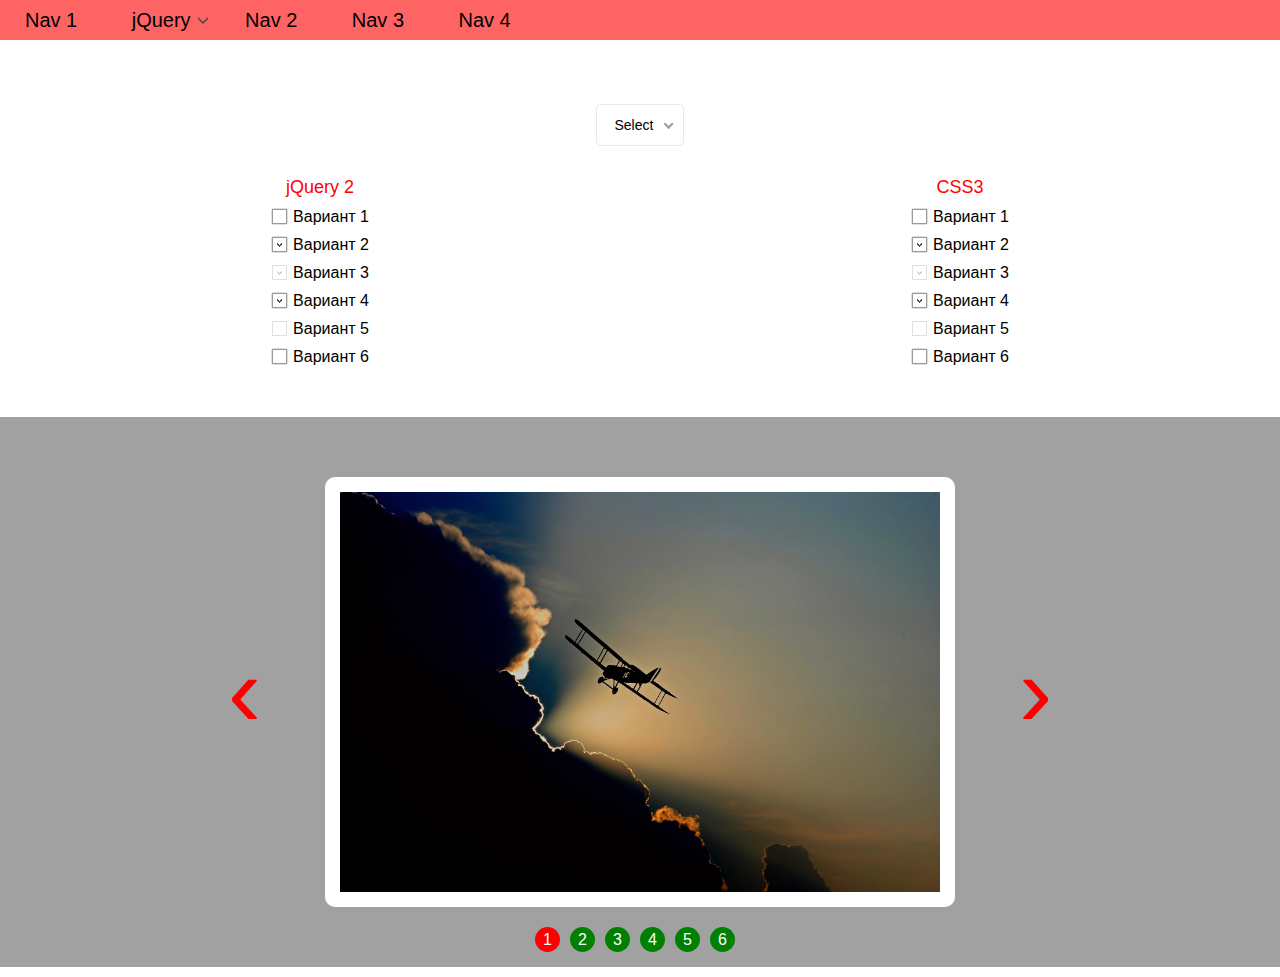
<file: index.html>
<!DOCTYPE html>
<html >
<head>
	<title>Hometask 9-10</title>
	<meta charset="utf-8">
	<link rel="stylesheet" type="text/css" href="css/style.css">
	<link rel="stylesheet" type="text/css" href="css/nice-select.css">
	<script type="text/javascript" src="js/jquery-3.1.1.min.js"></script>
	<script type="text/javascript" src="js/jquery.jcarousel.js"></script>
	<script src="js/jquery.nice-select.js"></script>
</head>
<body>
	
	<nav>
		<ul class="menu">
			<li><a href="">Nav 1</a></li>
			<li class="dropdown">
				<a href="">jQuery</a>
				<ul class="submenu">
					<li><a href="">Submenu-item 1</a></li>
					<li><a href="">Submenu-item 2</a></li>
					<li><a href="">Submenu-item 3</a></li>
					<li class="dropdown">
						<a href="">Submenu-item 4</a>
						<ul class="submenu--secondLevel">
							<li><a href="">Submenu-item 4.1</a></li>
							<li><a href="">Submenu-item 4.2</a></li>
							<li><a href="">Submenu-item 4.3</a></li>
							<li><a href="">Submenu-item 4.4</a></li>
							<li><a href="">Submenu-item 4.5</a></li>
						</ul>
					</li>
					<li><a href="">Submenu-item 5</a></li>
				</ul>
			</li>
			<li><a href="">Nav 2</a></li>
			<li><a href="">Nav 3</a></li>
			<li><a href="">Nav 4</a></li>
		</ul>
	</nav>
	
	<section class="select-section">
		<select>
			<option data-display="Select">Nothing</option>
			<option value="1">Some option</option>
			<option value="2">Another option</option>
			<option value="3" disabled>A disabled option</option>
			<option value="4">Potato</option>
		</select>
	</section>

	<section class="checkbox-section">
		
		<form class="checkbox_jquery"> <span>jQuery 2</span>
			<div>
				<label><input type="checkbox" class="jqueryCheck" name="checkbox_js" id="ch1" tabindex="1">Вариант 1</label>
			</div>	
			
			<div>
				<label><input type="checkbox" class="jqueryCheck" name="checkbox_js" id="ch2" tabindex="2" value="2" checked="checked">Вариант 2</label>
			</div>
			
			<div>
				<label><input type="checkbox" class="jqueryCheck" name="checkbox_js" id="ch3" checked="checked" disabled="disabled">Вариант 3</label>
			</div>

			<div>
				<label><input type="checkbox" class="jqueryCheck" name="checkbox_js" id="ch4" tabindex="2" value="2" checked="checked">Вариант 4</label>
			</div>

			<div>
				<label><input type="checkbox" class="jqueryCheck" name="checkbox_js" id="ch5" tabindex="2" value="2" disabled="disabled">Вариант 5</label>
			</div>

			<div>
				<label><input type="checkbox" class="jqueryCheck" name="checkbox_js" id="ch6" tabindex="2" value="2">Вариант 6</label>
			</div>		
		</form>


		<form class="checkbox_css"> <span>CSS3</span>
			<div>
				<input type="checkbox" class="cssCheck" name="checkbox_css" id="css_ch1" tabindex="1">
				<label for="css_ch1">Вариант 1</label>
			</div>	
			
			<div>
				<input type="checkbox" class="cssCheck" name="checkbox_css" id="css_ch2" tabindex="2" value="2" checked="checked">
				<label for="css_ch2">Вариант 2</label>
			</div>
			
			<div>
				<input type="checkbox" class="cssCheck" name="checkbox_css" id="css_ch3" checked="checked" disabled="disabled">
				<label for="css_ch3">Вариант 3</label>
			</div>

			<div>
				<input type="checkbox" class="cssCheck" name="checkbox_css" id="css_ch4" tabindex="4" value="4" checked="checked">
				<label for="css_ch4">Вариант 4</label>
			</div>

			<div>
				<input type="checkbox" class="cssCheck" name="checkbox_css" id="css_ch5" tabindex="5" value="5" disabled="disabled">
				<label for="css_ch5">Вариант 5</label>
			</div>

			<div>
				<input type="checkbox" class="cssCheck" name="checkbox_css" id="css_ch6" tabindex="6" value="6">
				<label for="css_ch6">Вариант 6</label>
			</div>
		</form>
	</section>

	<section class="jcarousel-section">
		<div class="jcarousel-wrapper">
			<a href="#" class="jcarousel-prev">&lsaquo;</a>
				<div class="jcarousel">
					<ul>
						<li><img src="img/slide1.jpg" width="600" height="400" alt=""></li>
						<li><img src="img/slide2.jpg" width="600" height="400" alt=""></li>
						<li><img src="img/slide3.jpg" width="600" height="400" alt=""></li>
						<li><img src="img/slide4.jpg" width="600" height="400" alt=""></li>
						<li><img src="img/slide5.jpg" width="600" height="400" alt=""></li>
						<li><img src="img/slide6.jpg" width="600" height="400" alt=""></li>
					</ul>
				</div>	
			<a href="#" class="jcarousel-next">&rsaquo;</a>
		</div>
        
        <div class="jcarousel-pagination">
	    		<!-- Pagination items will be generated in here -->
		</div>
	</section>


	<script type="text/javascript" src="js/script.js"></script>
</body>
</html>
</file>
<file: css/style.css>
* {
	margin: 0;
	padding: 0;
	box-sizing: border-box;
	font-family: Arial;
}

/* ----------DROPDOWN MENU------------ */

.menu {
	background-color: rgb(255,100,100);
}

.menu li {
	list-style: none;
	display: inline-block;
	line-height: 40px;
	vertical-align: top;
	position: relative;
}

.menu a{
	color: #000;
	text-decoration: none;
	font-size: 20px;
	display: block;
	margin: 0 5px;
	padding: 0 20px;
}

.menu a:hover{
	color: #fff;
}

.menu>.dropdown>a {
	display: block;
	background-image: url(../img/arrow-down.png);
	background-position: right 13px;
	background-repeat: no-repeat;
}

.submenu {
	display: none;
	list-style: none;
	position: absolute;
	top: 40px;
	width: 190px;
	background-color: rgb(225,75,75);
}

.submenu li {
	display: block;
	position: relative;
}

.submenu a {
	font-size: 16px;
	line-height: 30px;
	border-bottom: 1px solid rgb(200,50,50);
	width: 90%;
}

.submenu>li:last-child a {
	border: none;
}

.dropdown .dropdown>a {
	display: block;
	background-image: url(../img/arrow-right.png);
	background-position: 160px 7px;
	background-repeat: no-repeat;
}

.submenu--secondLevel {
	display: none;
	position: absolute;
	top: 0;
	left: 190px;
	background-color: rgb(225,75,75);
	width: 190px;
}


/* ------SELECT----- */
.select-section {
	height: 42px;
	width: 89px;
	margin: 5% auto;
	margin-bottom: 5px;
}

/* -------CHECKBOX_JQUERY-------- */
.checkbox-section{ 
    display: flex;
    justify-content: space-around;
}

.checkbox-section form {
    margin: 2% 10%;
    text-align: center;
}

.checkbox-section div {
    display: flex;
    padding-top: 10px;
}

.checkbox-section form label {
    display: flex;
}

.checkbox-section form>span {
    color: #f00;
    font-size: 18px;
}

span.jqueryCheck {
	width: 17px;
	height: 17px;
	display: inline-block;
	margin-right: 5px;
	cursor: pointer;
	background: url('../img/checkbox.png');
	overflow: hidden;
}
span.jqueryChecked {
	background-position: 0 -17px;
}
span.jqueryCheck input {
	margin-left: -100px; 
}
span.jQueryCheckDisabled {
	background-image: url('../img/checkbox-disabled.png');
}


/* -----CHECKBOX_CSS------ */
.checkbox_css input[type=checkbox] {
	margin-right: 10px;
	position: absolute;
	clip: rect(0, 0, 0, 0);
}

.checkbox_css label:before {
	content: " ";
	width: 17px;
	height: 17px;
	display: inline-block;
	margin-right: 5px;
	cursor: pointer;
	background: url('../img/checkbox.png');
}

.checkbox_css input[type=checkbox]:checked + label:before {
	background-position: 0 -17px;
}

.checkbox_css input[type=checkbox]:disabled + label:before {
	background-image: url('../img/checkbox-disabled.png');
}

/* --------CAROUSEL--------- */

.jcarousel-section {
	width: 100%;
	height: auto;
	margin: 2% auto;
}

.jcarousel-wrapper {
	height: 550px;
	background-color: #a1a1a1;
	display: flex;
	justify-content: center;
}

.jcarousel {
    position: relative;
    overflow: hidden;
    width: 600px;
    margin: auto 5%;
    border: 15px solid #fff;
    border-radius: 10px;
    box-sizing: content-box;
}

.jcarousel ul {
    width: 20000em;
    position: relative;

    list-style: none;
    margin: auto;
    padding: 0;
}

.jcarousel-pagination {
	text-align: center;
	margin-top: -40px;
}

.jcarousel-pagination a {
	display: inline-block;
	margin-right: 10px;
	width: 25px;
	height: 25px;
	background-color: green;
	border-radius: 13px;
	text-decoration: none;
	color: #fff;
	padding-top: 4px;
}

a.active {
	background-color: #f00;
}

.jcarousel li {
    float: left;
    height: 400px;
}

.jcarousel-prev, .jcarousel-next {
	padding-top: auto;
	font-size: 100px;
	text-decoration: none;
	display: flex;
	flex-direction: column;
	justify-content: center;
	color: #f00;
}
</file>
<file: css/nice-select.css>
.nice-select {
  -webkit-tap-highlight-color: transparent;
  background-color: #fff;
  border-radius: 5px;
  border: solid 1px #e8e8e8;
  box-sizing: border-box;
  clear: both;
  cursor: pointer;
  display: block;
  float: left;
  font-family: inherit;
  font-size: 14px;
  font-weight: normal;
  height: 42px;
  line-height: 40px;
  outline: none;
  padding-left: 18px;
  padding-right: 30px;
  position: relative;
  text-align: left !important;
  -webkit-transition: all 0.2s ease-in-out;
  transition: all 0.2s ease-in-out;
  -webkit-user-select: none;
     -moz-user-select: none;
      -ms-user-select: none;
          user-select: none;
  white-space: nowrap;
  width: auto; }
  .nice-select:hover {
    border-color: #dbdbdb; }
  .nice-select:active, .nice-select.open, .nice-select:focus {
    border-color: #999; }
  .nice-select:after {
    border-bottom: 2px solid #999;
    border-right: 2px solid #999;
    content: '';
    display: block;
    height: 5px;
    margin-top: -4px;
    pointer-events: none;
    position: absolute;
    right: 12px;
    top: 50%;
    -webkit-transform-origin: 66% 66%;
        -ms-transform-origin: 66% 66%;
            transform-origin: 66% 66%;
    -webkit-transform: rotate(45deg);
        -ms-transform: rotate(45deg);
            transform: rotate(45deg);
    -webkit-transition: all 0.15s ease-in-out;
    transition: all 0.15s ease-in-out;
    width: 5px; }
  .nice-select.open:after {
    -webkit-transform: rotate(-135deg);
        -ms-transform: rotate(-135deg);
            transform: rotate(-135deg); }
  .nice-select.open .list {
    opacity: 1;
    pointer-events: auto;
    -webkit-transform: scale(1) translateY(0);
        -ms-transform: scale(1) translateY(0);
            transform: scale(1) translateY(0); }
  .nice-select.disabled {
    border-color: #ededed;
    color: #999;
    pointer-events: none; }
    .nice-select.disabled:after {
      border-color: #cccccc; }
  .nice-select.wide {
    width: 100%; }
    .nice-select.wide .list {
      left: 0 !important;
      right: 0 !important; }
  .nice-select.right {
    float: right; }
    .nice-select.right .list {
      left: auto;
      right: 0; }
  .nice-select.small {
    font-size: 12px;
    height: 36px;
    line-height: 34px; }
    .nice-select.small:after {
      height: 4px;
      width: 4px; }
    .nice-select.small .option {
      line-height: 34px;
      min-height: 34px; }
  .nice-select .list {
    background-color: #fff;
    border-radius: 5px;
    box-shadow: 0 0 0 1px rgba(68, 68, 68, 0.11);
    box-sizing: border-box;
    margin-top: 4px;
    opacity: 0;
    overflow: hidden;
    padding: 0;
    pointer-events: none;
    position: absolute;
    top: 100%;
    left: 0;
    -webkit-transform-origin: 50% 0;
        -ms-transform-origin: 50% 0;
            transform-origin: 50% 0;
    -webkit-transform: scale(0.75) translateY(-21px);
        -ms-transform: scale(0.75) translateY(-21px);
            transform: scale(0.75) translateY(-21px);
    -webkit-transition: all 0.2s cubic-bezier(0.5, 0, 0, 1.25), opacity 0.15s ease-out;
    transition: all 0.2s cubic-bezier(0.5, 0, 0, 1.25), opacity 0.15s ease-out;
    z-index: 9; }
    .nice-select .list:hover .option:not(:hover) {
      background-color: transparent !important; }
  .nice-select .option {
    cursor: pointer;
    font-weight: 400;
    line-height: 40px;
    list-style: none;
    min-height: 40px;
    outline: none;
    padding-left: 18px;
    padding-right: 29px;
    text-align: left;
    -webkit-transition: all 0.2s;
    transition: all 0.2s; }
    .nice-select .option:hover, .nice-select .option.focus, .nice-select .option.selected.focus {
      background-color: #f6f6f6; }
    .nice-select .option.selected {
      font-weight: bold; }
    .nice-select .option.disabled {
      background-color: transparent;
      color: #999;
      cursor: default; }

.no-csspointerevents .nice-select .list {
  display: none; }

.no-csspointerevents .nice-select.open .list {
  display: block; }
</file>
